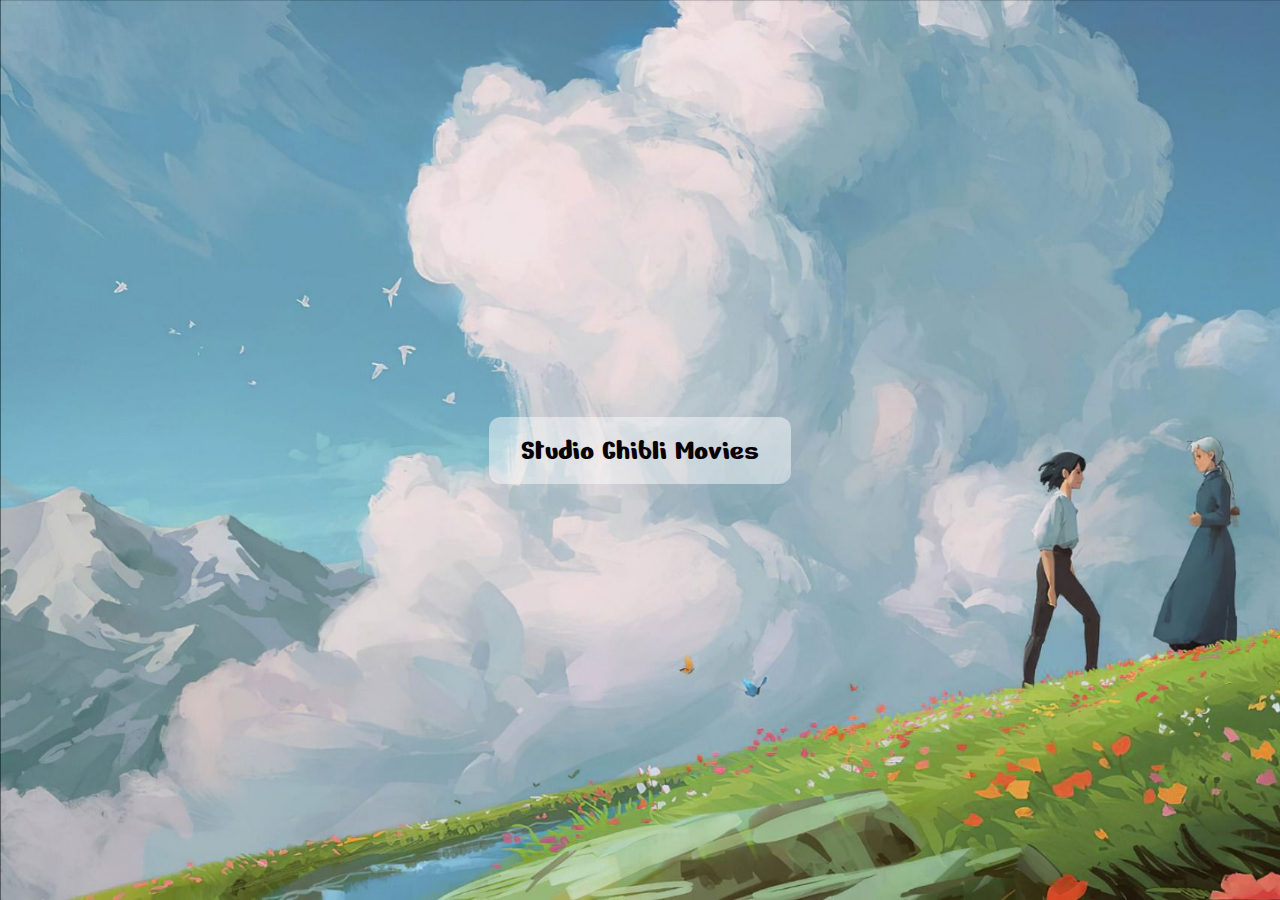
<file: index.html>
<!DOCTYPE html>
<html lang="en">
<head>
    <meta charset="UTF-8">
    <meta name="viewport" content="width=device-width, initial-scale=1.0">
    <link rel="preconnect" href="https://fonts.googleapis.com">
    <link rel="preconnect" href="https://fonts.gstatic.com" crossorigin>
    <link href="https://fonts.googleapis.com/css2?family=Nerko+One&display=swap" rel="stylesheet">
    <link rel="stylesheet" href="css/styles.css">

    <title>Honmebell_Carandang_Activity</title>
</head>
<body>
    <div>
        <a href="table.html" class="button">Studio Ghibli Movies</a>
    </div>
</body>
</html>
</file>
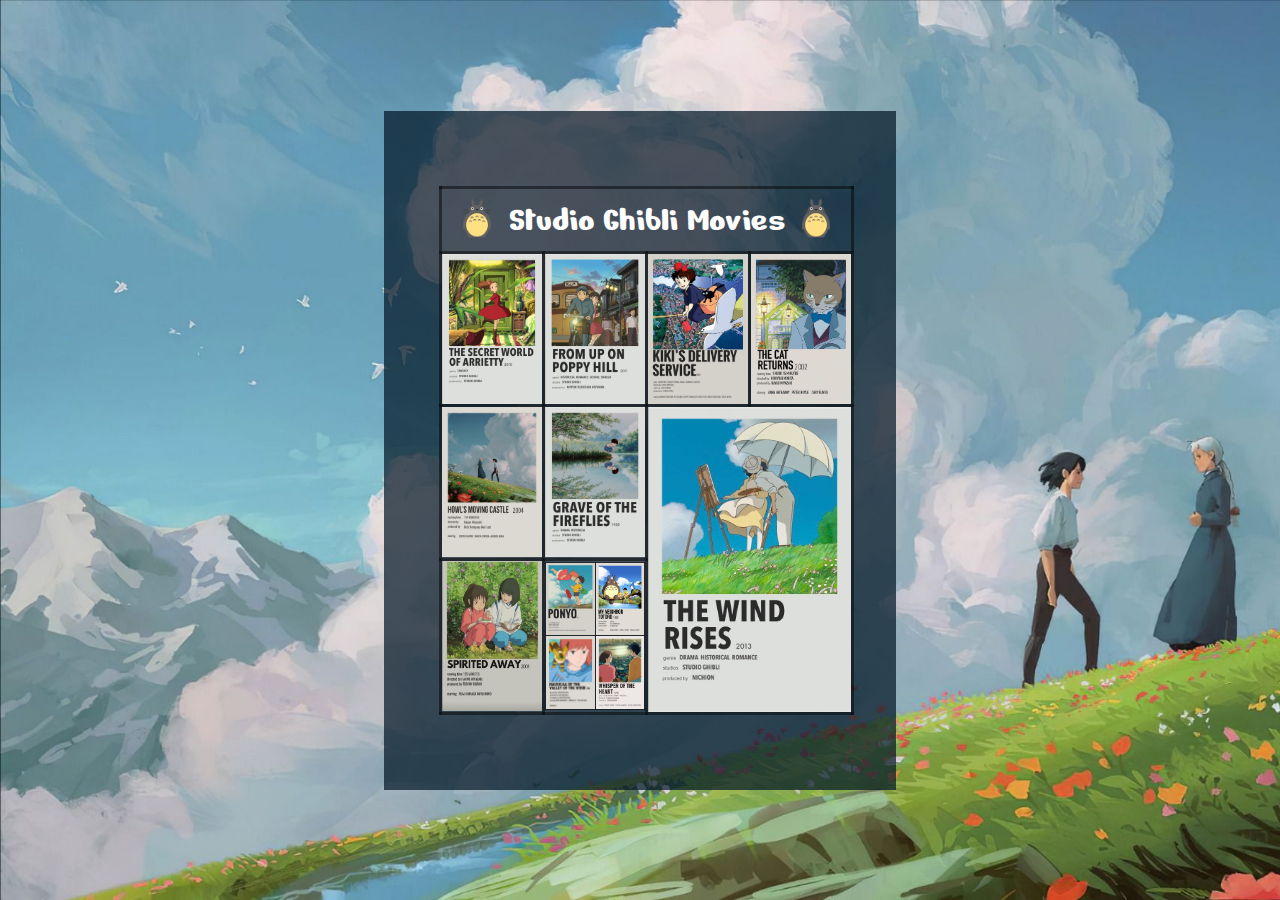
<file: table.html>
<!DOCTYPE html>
<html lang="en">
<head>
    <meta charset="UTF-8">
    <meta name="viewport" content="width=device-width, initial-scale=1.0">
    <link rel="preconnect" href="https://fonts.googleapis.com">
    <link rel="preconnect" href="https://fonts.gstatic.com" crossorigin>
    <link href="https://fonts.googleapis.com/css2?family=Nerko+One&display=swap" rel="stylesheet">
    <link rel="stylesheet" href="css/styles.css">
    <title></title>
</head>
<body>
    <div class="table-container">
        <table>
            <tr>
                <td colspan="4" class="header">
                    <img src="[data-uri]"
                    class="icon1">
                    Studio Ghibli Movies
                    <img src="[data-uri]"
                    class="icon2">
                    
                </td>
            </tr>
            <tr>
                <td><img src="resources/1.jpg" alt="Movie 1"></td>
                <td><img src="resources/2.jpg" alt="Movie 2"></td>
                <td><img src="resources/3.jpg" alt="Movie 3"></td>
                <td><img src="resources/4.jpg" alt="Movie 4"></td>
            </tr>
            <tr>
                <td><img src="resources/5.jpg" alt="Movie 5"></td>
                <td><img src="resources/6.jpg" alt="Movie 6"></td>
                <td colspan="2" rowspan="2"><img src="resources/7.jpg" alt="Movie 7"></td>
            </tr>
            <tr>
                <td><img src="resources/8.jpg" alt="Movie 8"></td>
                <td>
                    <table class="nested-table">
                        <tr>
                            <td><img src="resources/9.jpg" alt="Movie 9"></td>
                            <td><img src="resources/10.jpg" alt="Movie 10"></td>                   
                        </tr>
                        <tr>
                            <td><img src="resources/11.jpg" alt="Movie 11"></td>
                            <td><img src="resources/12.jpg" alt="Movie 12"></td> 
                        </tr>
                    </table>
                    
                </td>
            </tr>
        </table>
    </div>
    
</body>
</html>
</file>
<file: css/styles.css>
body {
    background-image: url(../resources/bg.jpg);
    background-repeat: no-repeat;
    background-size: cover;
    font-family: "Nerko One", cursive;
    display: flex;
    justify-content: center;
    align-items: center;
    height: 100vh;
    margin: 0;
    overflow: hidden;
}

.button {
    background-color: #ffffff77;
    color: rgb(8, 2, 6);
    padding: 15px 32px;
    text-align: center;
    text-decoration: none;
    display: inline-block;
    font-size: 30px;
    margin: 4px 2px;
    cursor: pointer;
    border-radius: 12px;
}

.button:hover {
    background-color: #ffffff;
}

.table-container {
    max-height: 90%;
    overflow-y: auto;
    width: 50%; 
    background-color: #021525b4;
    padding: 55px;
    box-sizing: border-box;
}

table {
    width: 50%;
    border-collapse: collapse;
    margin: 20px 0;
}

.header {
    color: white;
    font-size: 30px;
    text-align: center;
    vertical-align: middle;
    padding: 10px;
    overflow: hidden;
}

td[colspan="4"] img {
    width: 40px; 
    height: 40px;
    margin-right: 10px;
    margin: 0 5px; 
}
.icon1 {
    float:  inline-start;
}

.icon2 {
    float:  inline-end;
}

td {
    padding: 0;
    border: solid #05050581;
    vertical-align: middle;
    width: 100%; 
}

td[colspan="2"][rowspan="2"] {
    padding: 0;
    border: solid #05050581;
    vertical-align: middle;
    width: 100%; 
}

td img {
    display: block;
    object-fit: fill; 
    width: 100px; 
    height: 150px; 
}

td[colspan="2"][rowspan="2"] img {
    display: block;
    object-fit: fill; 
    width: 100%; 
    height: 305px; 
}

/* Styling for the nested table */
.nested-table {
    margin: 0;
    width: 100%; 
    height: 100%; 
    border-collapse: collapse; 
    table-layout: fixed; 
}

.nested-table td {
    padding: 0; 
    border:  1px solid #05050581; 
    text-align: center;
    vertical-align: middle;
}

.nested-table td img {
    width: 100%;
    height: auto;
    object-fit: cover;
}
@media screen and (min-width: 500px) {
    .table-container {
        width: 40%; 
    }
    .header {
        font-size: 35px;
    }
}
</file>
